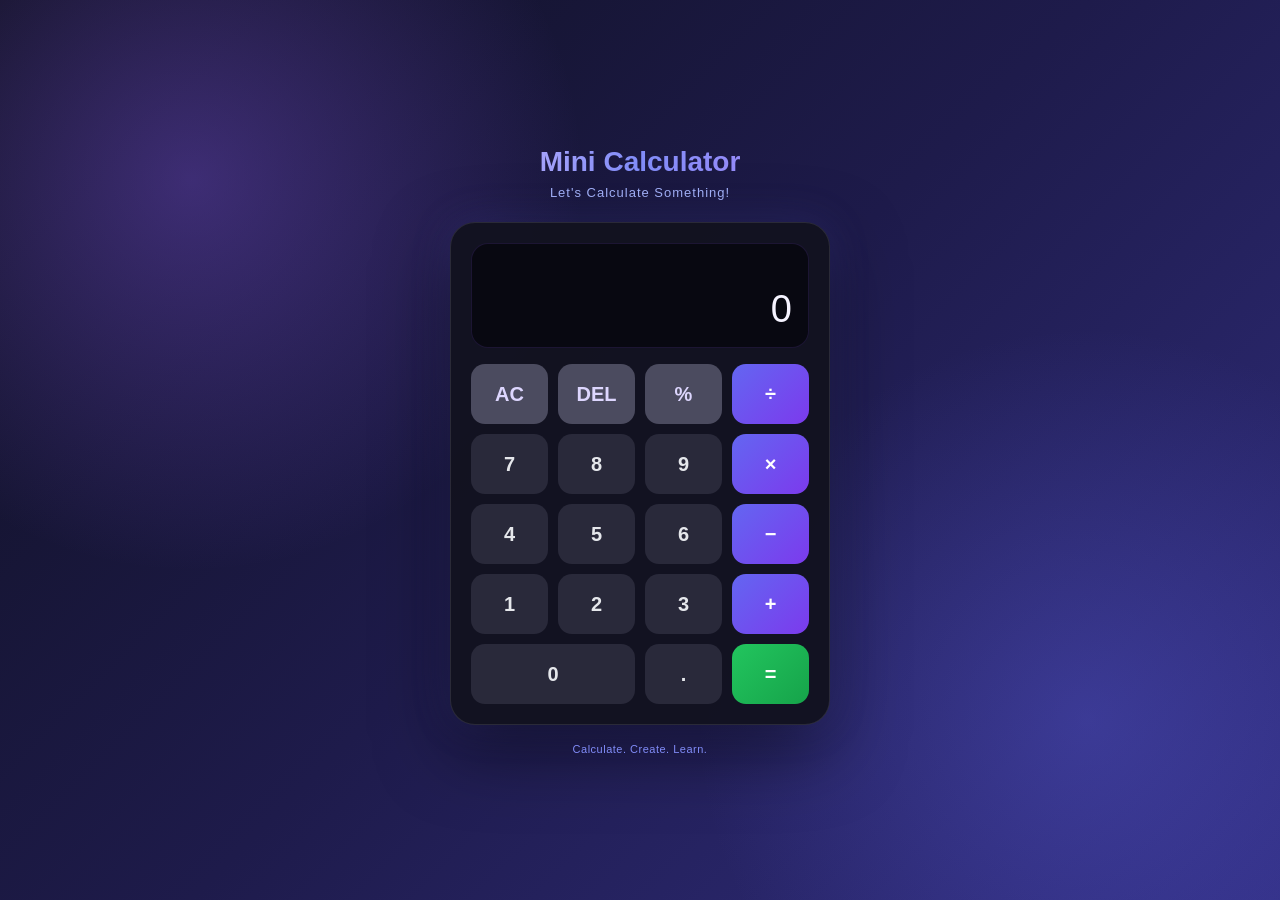
<file: index.html>
<!DOCTYPE html>
<html lang="en">
<head>
    <meta charset="UTF-8">
    <meta name="viewport" content="width=device-width, initial-scale=1.0">

    <title>Mini Calculator</title>

    <link rel="stylesheet" href="style.css">
</head>

<body>

    <div class="page">

        <div class="brand">

            <h1>Mini Calculator</h1>

            <p>Let's Calculate Something!</p>

        </div>


        <div class="calculator">

            <div class="display">
                <div id="previous"></div>
                <div id="current">0</div>
            </div>


            <div class="buttons">

                <button class="function" onclick="clearDisplay()">
                    AC
                </button>

                <button class="function" onclick="deleteNumber()">
                    DEL
                </button>

                <button class="function" onclick="chooseOperator('%')">
                    %
                </button>

                <button class="operator" onclick="chooseOperator('/')">
                    ÷
                </button>


                <button onclick="appendNumber('7')">
                    7
                </button>

                <button onclick="appendNumber('8')">
                    8
                </button>

                <button onclick="appendNumber('9')">
                    9
                </button>

                <button class="operator" onclick="chooseOperator('*')">
                    ×
                </button>


                <button onclick="appendNumber('4')">
                    4
                </button>

                <button onclick="appendNumber('5')">
                    5
                </button>

                <button onclick="appendNumber('6')">
                    6
                </button>

                <button class="operator" onclick="chooseOperator('-')">
                    −
                </button>


                <button onclick="appendNumber('1')">
                    1
                </button>

                <button onclick="appendNumber('2')">
                    2
                </button>

                <button onclick="appendNumber('3')">
                    3
                </button>

                <button class="operator" onclick="chooseOperator('+')">
                    +
                </button>


                <button class="zero" onclick="appendNumber('0')">
                    0
                </button>

                <button onclick="appendNumber('.')">
                    .
                </button>

                <button class="equals" onclick="calculate()">
                    =
                </button>

            </div>

        </div>


        <p class="footer">
            Calculate. Create. Learn.
        </p>

    </div>


    <script src="script.js"></script>

</body>
                    </html>
</file>
<file: style.css>
* {
    margin: 0;
    padding: 0;
    box-sizing: border-box;
}

body {
    font-family: Arial, sans-serif;
    min-height: 100vh;

    display: flex;
    justify-content: center;
    align-items: center;

    padding: 25px;

    background:
        radial-gradient(
            circle at 15% 20%,
            rgba(139, 92, 246, 0.35),
            transparent 30%
        ),
        radial-gradient(
            circle at 85% 80%,
            rgba(99, 102, 241, 0.30),
            transparent 30%
        ),
        linear-gradient(
            135deg,
            #0f1020,
            #1e1b4b,
            #312e81
        );

    color: white;
}




.page {
    width: 100%;
    max-width: 380px;
    margin: 0 auto;

    display: flex;
    flex-direction: column;
    align-items: center;

    text-align: center;
}




.brand {
    width: 100%;
    margin-bottom: 22px;

    text-align: center;
}

.brand h1 {
    width: 100%;

    font-size: 28px;
    line-height: 1.2;

    margin-bottom: 7px;

    text-align: center;

    background: linear-gradient(
        90deg,
        #c4b5fd,
        #818cf8,
        #a78bfa
    );

    -webkit-background-clip: text;
    -webkit-text-fill-color: transparent;
}

.brand p {
    width: 100%;

    color: #a5b4fc;

    font-size: 13px;

    letter-spacing: 1px;

    text-align: center;
}




.calculator {
    width: 100%;

    padding: 20px;

    border-radius: 25px;

    background: rgba(18, 18, 32, 0.96);

    border: 1px solid rgba(255, 255, 255, 0.10);

    box-shadow:
        0 25px 70px rgba(0, 0, 0, 0.50),
        0 0 40px rgba(99, 102, 241, 0.20);
}




.display {
    width: 100%;
    min-height: 105px;

    padding: 16px;

    margin-bottom: 16px;

    border-radius: 17px;

    background: #080811;

    border: 1px solid rgba(139, 92, 246, 0.15);

    color: white;

    text-align: right;

    display: flex;
    flex-direction: column;
    justify-content: center;

    overflow: hidden;
}

#previous {
    font-size: 14px;

    color: #71717a;

    min-height: 22px;
}

#current {
    font-size: 38px;

    margin-top: 5px;

    color: #f5f3ff;

    word-wrap: break-word;
}




.buttons {
    width: 100%;

    display: grid;

    grid-template-columns: repeat(4, 1fr);

    gap: 10px;
}




button {
    width: 100%;
    height: 60px;

    border: none;

    border-radius: 14px;

    font-size: 20px;

    font-weight: 600;

    cursor: pointer;

    color: #e5e7eb;

    background: #29293a;

    transition: all 0.18s ease;
}

button:hover {
    transform: translateY(-2px);

    background: #39394d;

    box-shadow:
        0 6px 15px rgba(0, 0, 0, 0.25);
}

button:active {
    transform: scale(0.94);
}




.function {
    background: #4b4b5f;

    color: #ddd6fe;
}

.function:hover {
    background: #5b5b70;
}




.operator {
    background: linear-gradient(
        135deg,
        #6366f1,
        #7c3aed
    );

    color: white;
}

.operator:hover {
    background: linear-gradient(
        135deg,
        #818cf8,
        #8b5cf6
    );
}




.equals {
    background: linear-gradient(
        135deg,
        #22c55e,
        #16a34a
    );

    color: white;
}

.equals:hover {
    background: linear-gradient(
        135deg,
        #4ade80,
        #22c55e
    );
}



.zero {
    grid-column: span 2;
}




.footer {
    width: 100%;

    margin-top: 18px;

    color: #818cf8;

    font-size: 11px;

    letter-spacing: 0.5px;

    text-align: center;
}




@media (max-width: 400px) {

    body {
        padding: 15px;
    }

    .page {
        max-width: 350px;
    }

    .brand {
        margin-bottom: 18px;
    }

    .brand h1 {
        font-size: 24px;
    }

    .brand p {
        font-size: 12px;
    }

    .calculator {
        padding: 16px;

        border-radius: 22px;
    }

    .display {
        min-height: 95px;
    }

    #current {
        font-size: 32px;
    }

    .buttons {
        gap: 8px;
    }

    button {
        height: 55px;

        font-size: 18px;

        border-radius: 12px;
    }

    .footer {
        margin-top: 15px;

        font-size: 10px;
    }
            }
</file>
